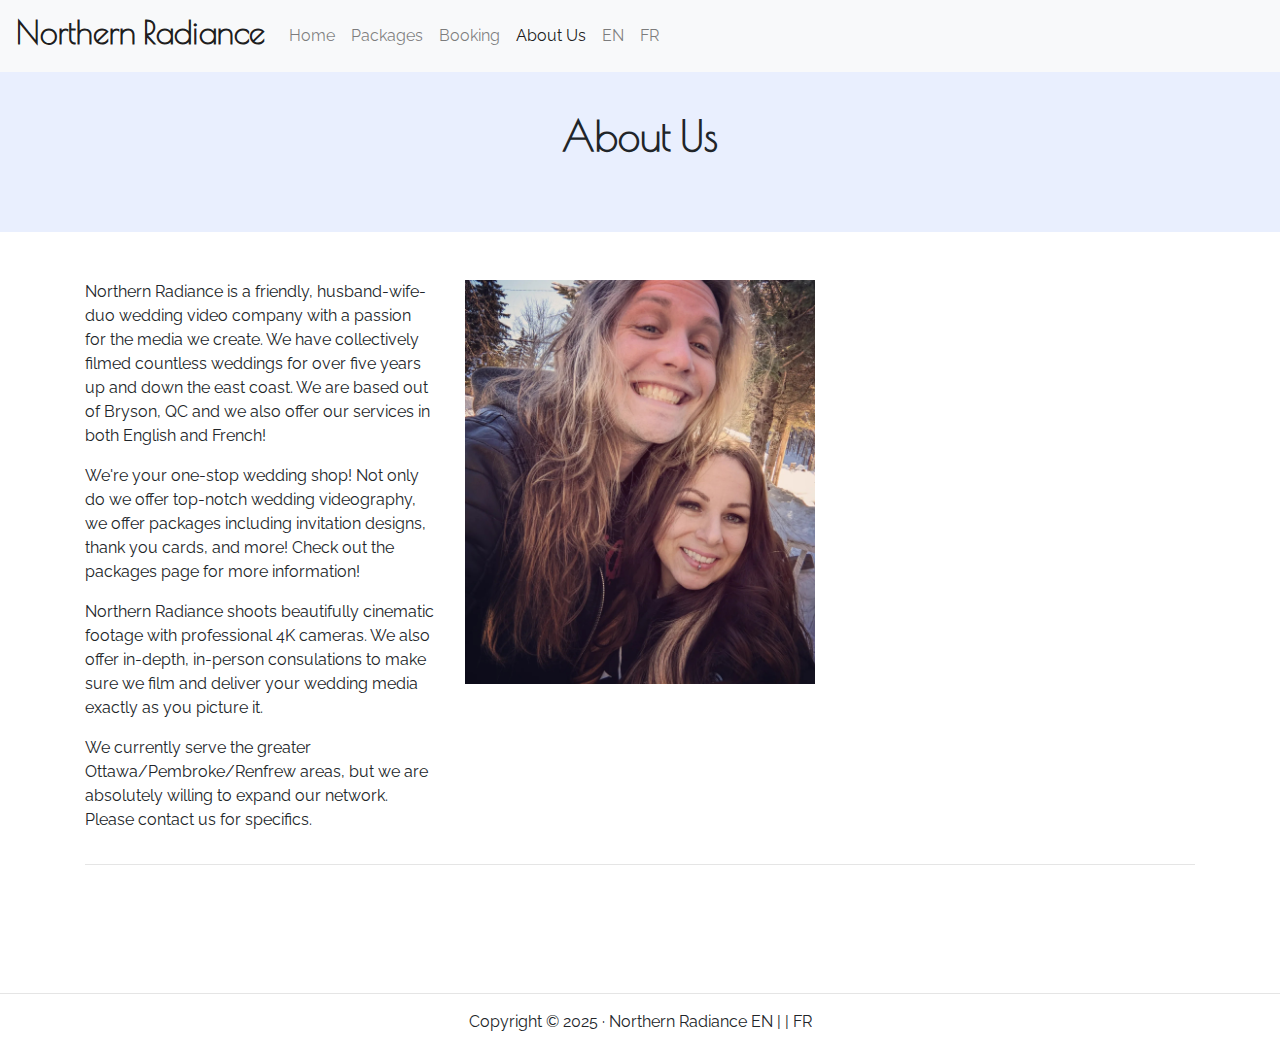
<file: about.html>
<!DOCTYPE html>
<html lang="en">
  <head>
    <meta charset="utf-8">
    <meta http-equiv="X-UA-Compatible" content="IE=edge">
    <meta name="viewport" content="width=device-width, initial-scale=1">
    <title>Northern Radiance | About</title>

    <!-- Bootstrap -->
    <link href="css/bootstrap-4.4.1.css" rel="stylesheet">
	<link href="https://fonts.googleapis.com/css2?family=Poiret+One&display=swap" rel="stylesheet">
	<link href="https://fonts.googleapis.com/css2?family=Raleway:wght@500&display=swap" rel="stylesheet">
	<link rel="shortcut icon" type="image/jpg" href="images/favicon.png">

  </head>
  <body>
	<nav class="navbar fixed-top navbar-expand-lg navbar-light bg-light">
       <a class="navbar-brand" href="index.html"><h2>Northern Radiance</h2></a>
       <button class="navbar-toggler" type="button" data-toggle="collapse" data-target="#navbarSupportedContent" aria-controls="navbarSupportedContent" aria-expanded="false" aria-label="Toggle navigation">
       <span class="navbar-toggler-icon"></span>
       </button>
       <div class="collapse navbar-collapse" id="navbarSupportedContent">
          <ul class="navbar-nav mr-auto">
             <li class="nav-item">
                <a class="nav-link" href="index.html">Home</a>
             </li>             
			 <li class="nav-item">
                <a class="nav-link" href="packages.html">Packages</a>
             </li>
             <li class="nav-item">
                <a class="nav-link" href="booking.html">Booking</a>
             </li>            
			 <li class="nav-item active">
                <a class="nav-link" href="about.html">About Us<span class="sr-only">(current)</span></a>
             </li>
             <li class="nav-item">
                <a class="nav-link" href="about.html">EN</a>
             </li>             
		     <li class="nav-item">
                <a class="nav-link" href="FRabout.html">FR</a>
             </li>

          </ul>
       </div>
    </nav>
	  

    <div class="jumbotron jumbotron-fluid text-center">
 
		   <div class="col-lg-6 offset-lg-3" style="margin-top: 3em;"><h1><strong>About Us</strong></h1> </div>

    </div>
    <div class="container">
       <div class="row">
          <div class=" col-md-4 col-xl-12"> </div>
          <div class="col-md-4 " style="margin-top: 1em;"> <p>Northern Radiance is a friendly, husband-wife-duo wedding video company with a passion for the media we create.  We have collectively filmed countless weddings for over five years up and down the east coast.  We are based out of Bryson, QC and we also offer our services in both English and French!</p><p>We're your one-stop wedding shop!  Not only do we offer top-notch wedding videography, we offer packages including invitation designs, thank you cards, and more!  Check out the <a href="packages.html">packages page</a> for more information!</p> <p>Northern Radiance shoots beautifully cinematic footage with professional 4K cameras.  We also offer in-depth, in-person consulations to make sure we film and deliver your wedding media exactly as you picture it.</p><p>We currently serve the greater Ottawa/Pembroke/Renfrew areas, but we are absolutely willing to expand our network.  Please <a href="booking.html">contact us for specifics.</a></p></div>
          <div class="col-md-4 " style="margin-top: 1em;"> <img src="images/zakjill.jpg" class="img-fluid" alt="Responsive image"> </div>
       </div>

       <hr>
       <br>
       

       </div>
       <br/>
       <br/>

       <br>
       <hr>
       <div class="row">
          <div class="text-center col-lg-6 offset-lg-3">
             <p>Copyright &#169; 2025 &middot; Northern Radiance <a href="about.html">EN</a> | | <a href="FRabout.html">FR</a></p>
          </div>

    </div>
    <!-- jQuery (necessary for Bootstrap's JavaScript plugins) --> 
    <script src="js/jquery-3.4.1.min.js"></script>

    <!-- Include all compiled plugins (below), or include individual files as needed --> 
    <script src="js/popper.min.js"></script>
    <script src="js/bootstrap-4.4.1.js"></script>
  </body>
</html>
</file>
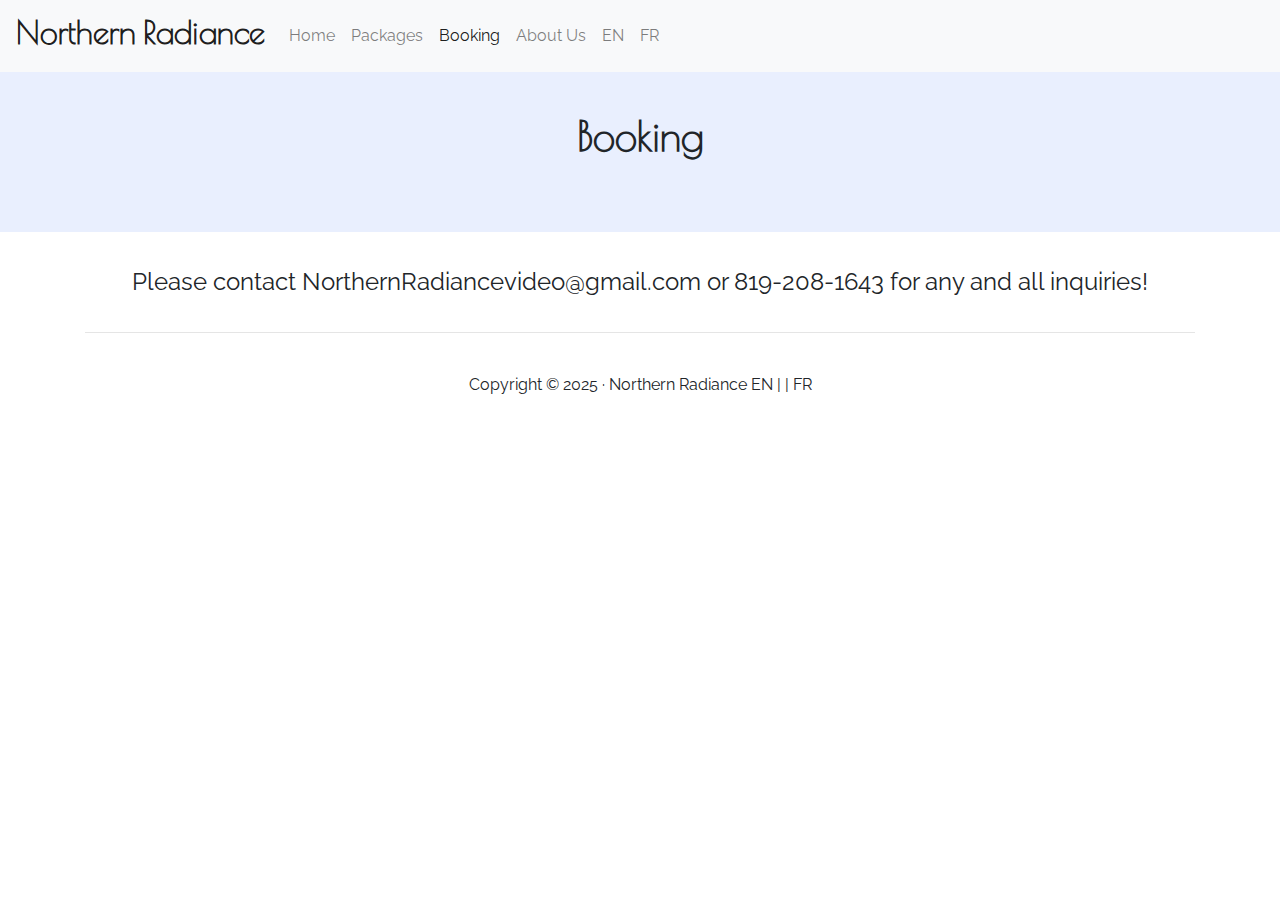
<file: booking.html>
<!DOCTYPE html>
<html lang="en">
  <head>
    <meta charset="utf-8">
    <meta http-equiv="X-UA-Compatible" content="IE=edge">
    <meta name="viewport" content="width=device-width, initial-scale=1">
    <title>Northern Radiance | Booking</title>

    <!-- Bootstrap -->
    <link href="css/bootstrap-4.4.1.css" rel="stylesheet">
	<link href="https://fonts.googleapis.com/css2?family=Poiret+One&display=swap" rel="stylesheet">
	<link href="https://fonts.googleapis.com/css2?family=Raleway:wght@500&display=swap" rel="stylesheet">
	<link rel="shortcut icon" type="image/jpg" href="images/favicon.png">

  </head>
  <body>
	<nav class="navbar fixed-top navbar-expand-lg navbar-light bg-light">
       <a class="navbar-brand" href="index.html"><h2>Northern Radiance</h2></a>
       <button class="navbar-toggler" type="button" data-toggle="collapse" data-target="#navbarSupportedContent" aria-controls="navbarSupportedContent" aria-expanded="false" aria-label="Toggle navigation">
       <span class="navbar-toggler-icon"></span>
       </button>
       <div class="collapse navbar-collapse" id="navbarSupportedContent">
          <ul class="navbar-nav mr-auto">
             <li class="nav-item">
                <a class="nav-link" href="index.html">Home</a>
             </li>             
			 <li class="nav-item">
                <a class="nav-link" href="packages.html">Packages</a>
             </li>
             <li class="nav-item active">
                <a class="nav-link" href="booking.html">Booking<span class="sr-only">(current)</span></a>
             </li>            
			 <li class="nav-item">
                <a class="nav-link" href="about.html">About Us</a>
             </li>
             <li class="nav-item">
                <a class="nav-link" href="booking.html">EN</a>
             </li>             
		     <li class="nav-item">
                <a class="nav-link" href="FRbooking.html">FR</a>
             </li>

          </ul>
       </div>
    </nav>
	  

    <div class="jumbotron jumbotron-fluid text-center">
 
		   <div class="col-lg-6 offset-lg-3" style="margin-top: 3em;"><h1><strong>Booking</strong></h1> </div>

    </div>
    <div class="container">
       <div class="row text-center">
          
          <div class="col-lg-6 offset-lg-3 offset-xl-0 col-xl-12">
			  <p style="font-size: 1.5em">Please contact <a href="mailto:northernradiancevideo@gmail.com">NorthernRadiancevideo@gmail.com</a> or <a href="tel:819-208-1643">819-208-1643</a> for any and all inquiries!</p>
		   
		   </div>
       </div>

       <hr>
       </div>
       <br/>

       <div class="row">
          <div class="text-center col-lg-6 offset-lg-3">
             <p>Copyright &#169; 2025 &middot; Northern Radiance <a href="booking.html">EN</a> | | <a href="FRbooking.html">FR</a></p>
          </div>
       </div>

    <!-- jQuery (necessary for Bootstrap's JavaScript plugins) --> 
    <script src="js/jquery-3.4.1.min.js"></script>

    <!-- Include all compiled plugins (below), or include individual files as needed --> 
    <script src="js/popper.min.js"></script>
    <script src="js/bootstrap-4.4.1.js"></script>
  </body>
</html>
</file>
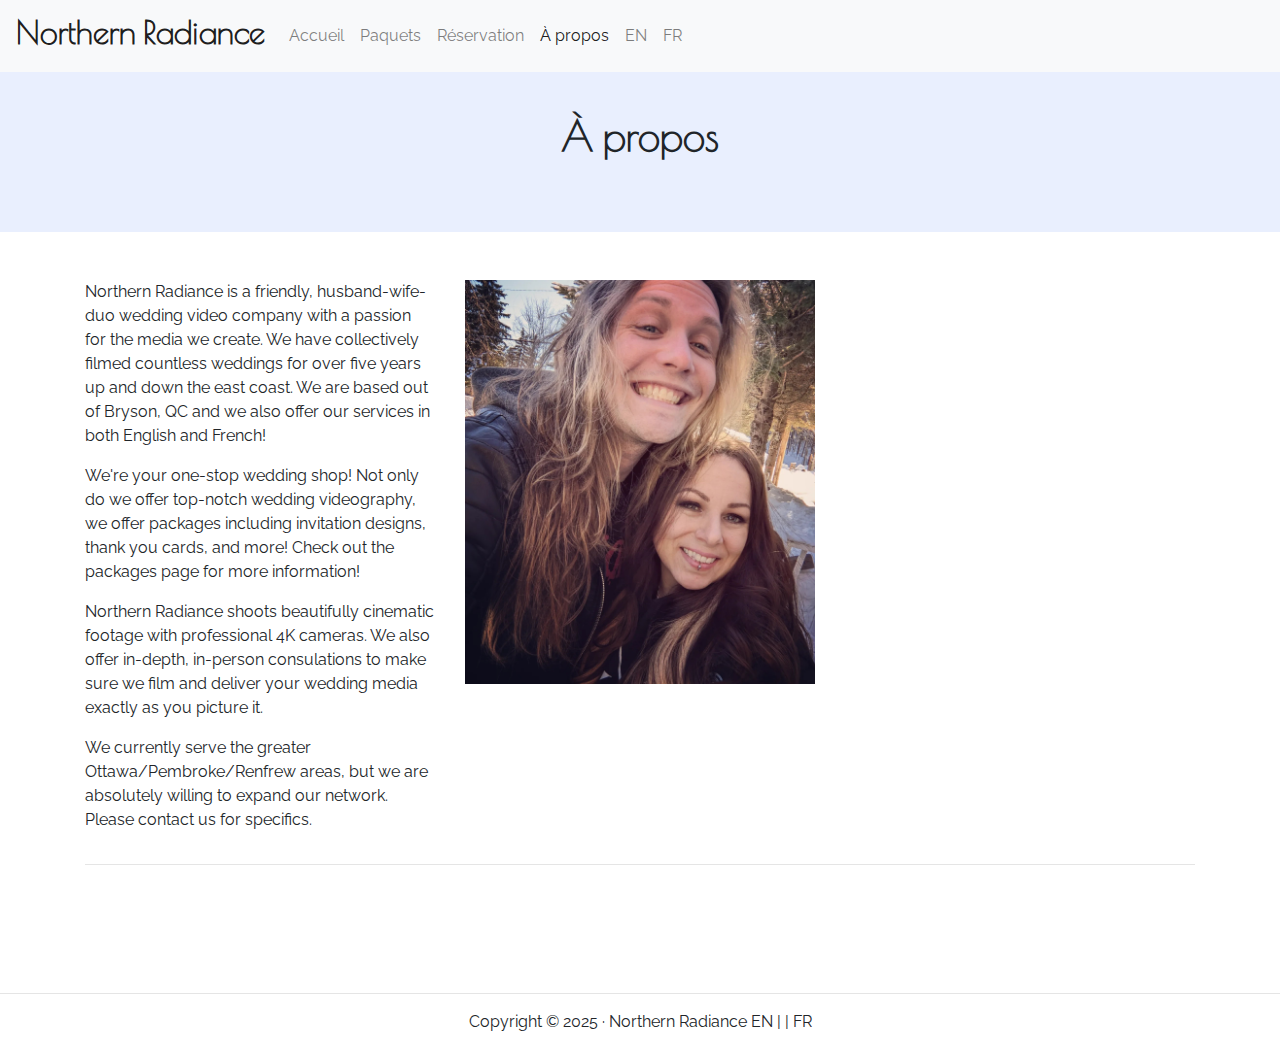
<file: FRabout.html>
<!DOCTYPE html>
<html lang="en">
  <head>
    <meta charset="utf-8">
    <meta http-equiv="X-UA-Compatible" content="IE=edge">
    <meta name="viewport" content="width=device-width, initial-scale=1">
    <title>Northern Radiance | À propos</title>

    <!-- Bootstrap -->
    <link href="css/bootstrap-4.4.1.css" rel="stylesheet">
	<link href="https://fonts.googleapis.com/css2?family=Poiret+One&display=swap" rel="stylesheet">
	<link href="https://fonts.googleapis.com/css2?family=Raleway:wght@500&display=swap" rel="stylesheet">
	<link rel="shortcut icon" type="image/jpg" href="images/favicon.png">

  </head>
  <body>
	<nav class="navbar fixed-top navbar-expand-lg navbar-light bg-light">
       <a class="navbar-brand" href="index.html"><h2>Northern Radiance</h2></a>
       <button class="navbar-toggler" type="button" data-toggle="collapse" data-target="#navbarSupportedContent" aria-controls="navbarSupportedContent" aria-expanded="false" aria-label="Toggle navigation">
       <span class="navbar-toggler-icon"></span>
       </button>
       <div class="collapse navbar-collapse" id="navbarSupportedContent">
          <ul class="navbar-nav mr-auto">
      <li class="nav-item">
                <a class="nav-link" href="FRindex.html">Accueil</a>
             </li>             
		<li class="nav-item">
                <a class="nav-link" href="FRpackages.html">Paquets</a>
             </li>
             <li class="nav-item">
                <a class="nav-link" href="FRbooking.html">Réservation</a>
             </li>            
			 <li class="nav-item active">
                <a class="nav-link" href="FRabout.html">À propos <span class="sr-only">(current)</span></a>
             </li>
             <li class="nav-item">
                <a class="nav-link" href="about.html">EN</a>
             </li>             
		     <li class="nav-item">
                <a class="nav-link" href="FRabout.html">FR</a>
             </li>

          </ul>
       </div>
    </nav>
	  

    <div class="jumbotron jumbotron-fluid text-center">
 
		   <div class="col-lg-6 offset-lg-3" style="margin-top: 3em;"><h1><strong>À propos</strong></h1> </div>

    </div>
    <div class="container">
       <div class="row">
          <div class=" col-md-4 col-xl-12"> </div>
          <div class="col-md-4 " style="margin-top: 1em;"> <p>Northern Radiance is a friendly, husband-wife-duo wedding video company with a passion for the media we create.  We have collectively filmed countless weddings for over five years up and down the east coast.  We are based out of Bryson, QC and we also offer our services in both English and French!</p><p>We're your one-stop wedding shop!  Not only do we offer top-notch wedding videography, we offer packages including invitation designs, thank you cards, and more!  Check out the <a href="packages.html">packages page</a> for more information!</p> <p>Northern Radiance shoots beautifully cinematic footage with professional 4K cameras.  We also offer in-depth, in-person consulations to make sure we film and deliver your wedding media exactly as you picture it.</p><p>We currently serve the greater Ottawa/Pembroke/Renfrew areas, but we are absolutely willing to expand our network.  Please <a href="booking.html">contact us for specifics.</a></p></div>
          <div class="col-md-4 " style="margin-top: 1em;"> <img src="images/zakjill.jpg" class="img-fluid" alt="Responsive image"> </div>
       </div>

       <hr>
       <br>
       

       </div>
       <br/>
       <br/>

       <br>
       <hr>
       <div class="row">
          <div class="text-center col-lg-6 offset-lg-3">
             <p>Copyright &#169; 2025 &middot; Northern Radiance <a href="about.html">EN</a> | | <a href="FRabout.html">FR</a></p>
          </div>

    </div>
    <!-- jQuery (necessary for Bootstrap's JavaScript plugins) --> 
    <script src="js/jquery-3.4.1.min.js"></script>

    <!-- Include all compiled plugins (below), or include individual files as needed --> 
    <script src="js/popper.min.js"></script>
    <script src="js/bootstrap-4.4.1.js"></script>
  </body>
</html>
</file>
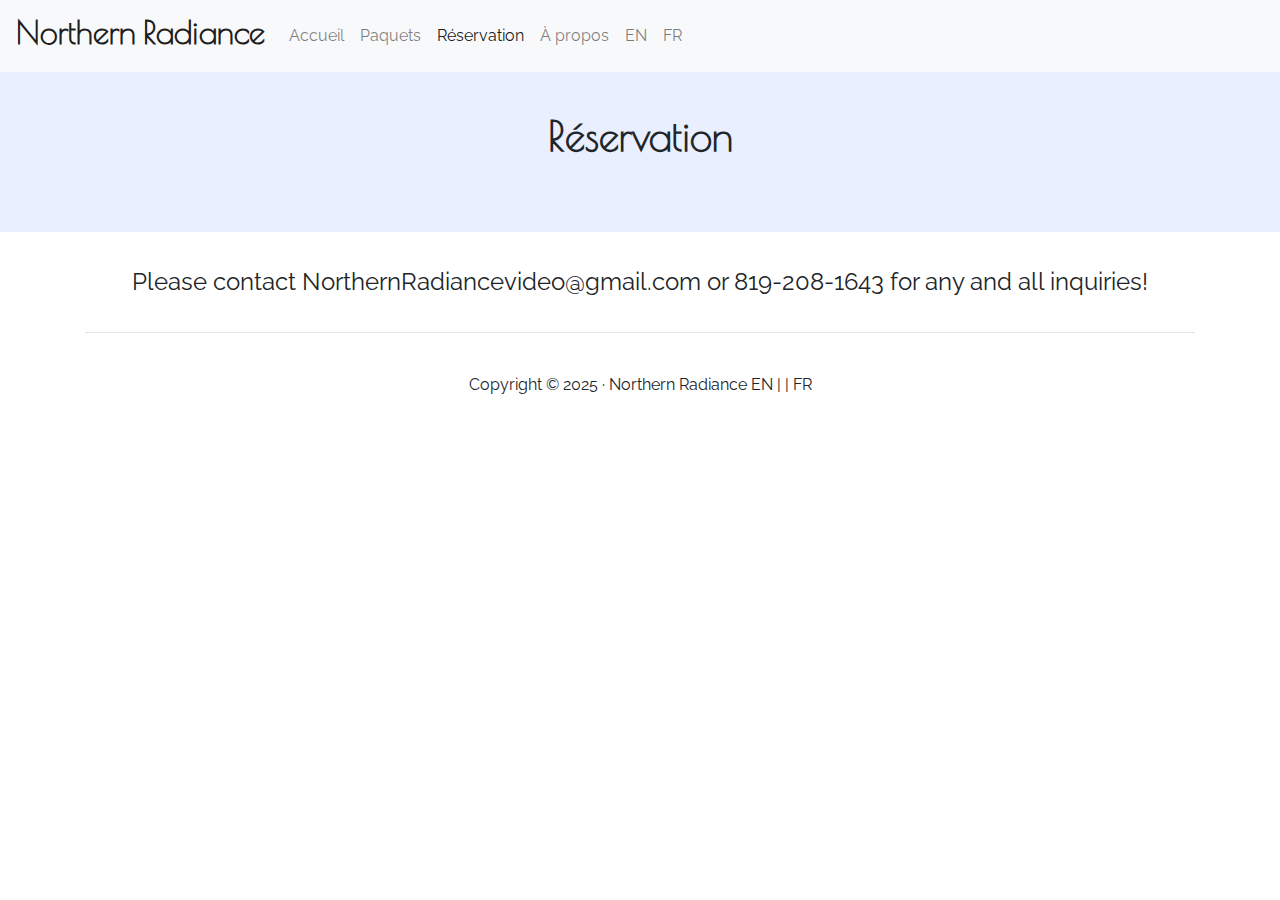
<file: FRbooking.html>
<!DOCTYPE html>
<html lang="en">
  <head>
    <meta charset="utf-8">
    <meta http-equiv="X-UA-Compatible" content="IE=edge">
    <meta name="viewport" content="width=device-width, initial-scale=1">
    <title>Northern Radiance | Réservation</title>

    <!-- Bootstrap -->
    <link href="css/bootstrap-4.4.1.css" rel="stylesheet">
	<link href="https://fonts.googleapis.com/css2?family=Poiret+One&display=swap" rel="stylesheet">
	<link href="https://fonts.googleapis.com/css2?family=Raleway:wght@500&display=swap" rel="stylesheet">
	<link rel="shortcut icon" type="image/jpg" href="images/favicon.png">

  </head>
  <body>
	<nav class="navbar fixed-top navbar-expand-lg navbar-light bg-light">
       <a class="navbar-brand" href="index.html"><h2>Northern Radiance</h2></a>
       <button class="navbar-toggler" type="button" data-toggle="collapse" data-target="#navbarSupportedContent" aria-controls="navbarSupportedContent" aria-expanded="false" aria-label="Toggle navigation">
       <span class="navbar-toggler-icon"></span>
       </button>
       <div class="collapse navbar-collapse" id="navbarSupportedContent">
          <ul class="navbar-nav mr-auto">
      <li class="nav-item">
                <a class="nav-link" href="FRindex.html">Accueil</a>
             </li>             
			 <li class="nav-item">
                <a class="nav-link" href="FRpackages.html">Paquets</a>
             </li>
             <li class="nav-item active">
                <a class="nav-link" href="FRbooking.html">Réservation <span class="sr-only">(current)</span></a>
             </li>            
			 <li class="nav-item">
                <a class="nav-link" href="FRabout.html">À propos</a>
             </li>
             <li class="nav-item">
                <a class="nav-link" href="booking.html">EN</a>
             </li>             
		     <li class="nav-item">
                <a class="nav-link" href="FRbooking.html">FR</a>
             </li>

          </ul>
       </div>
    </nav>
	  

    <div class="jumbotron jumbotron-fluid text-center">
 
		   <div class="col-lg-6 offset-lg-3" style="margin-top: 3em;"><h1><strong>Réservation</strong></h1> </div>

    </div>
    <div class="container">
       <div class="row text-center">
          
          <div class="col-lg-6 offset-lg-3 offset-xl-0 col-xl-12">
			  <p style="font-size: 1.5em">Please contact <a href="mailto:northernradiancevideo@gmail.com">NorthernRadiancevideo@gmail.com</a> or <a href="tel:819-208-1643">819-208-1643</a> for any and all inquiries!</p>
		   
		   </div>
       </div>

       <hr>
       </div>
       <br/>

       <div class="row">
          <div class="text-center col-lg-6 offset-lg-3">
             <p>Copyright &#169; 2025 &middot; Northern Radiance <a href="booking.html">EN</a> | | <a href="FRbooking.html">FR</a></p>
          </div>
       </div>

    <!-- jQuery (necessary for Bootstrap's JavaScript plugins) --> 
    <script src="js/jquery-3.4.1.min.js"></script>

    <!-- Include all compiled plugins (below), or include individual files as needed --> 
    <script src="js/popper.min.js"></script>
    <script src="js/bootstrap-4.4.1.js"></script>
  </body>
</html>
</file>
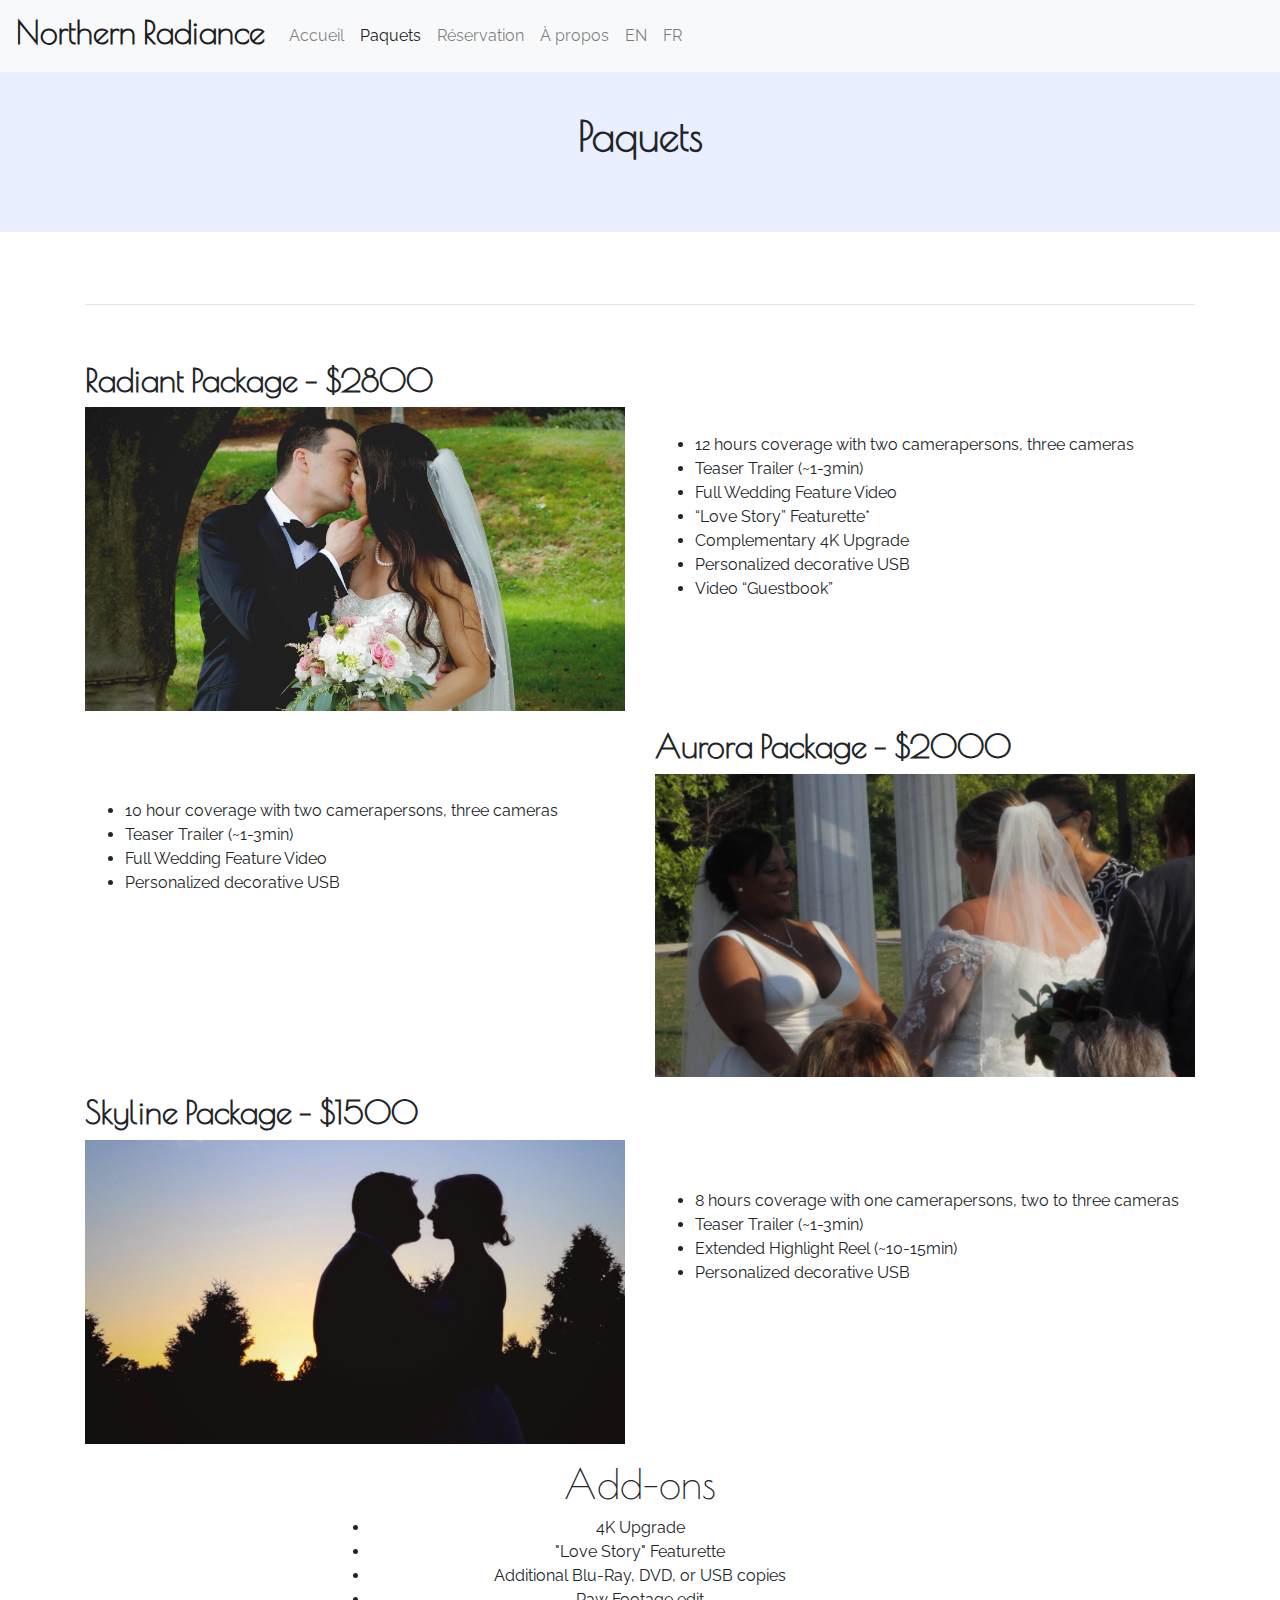
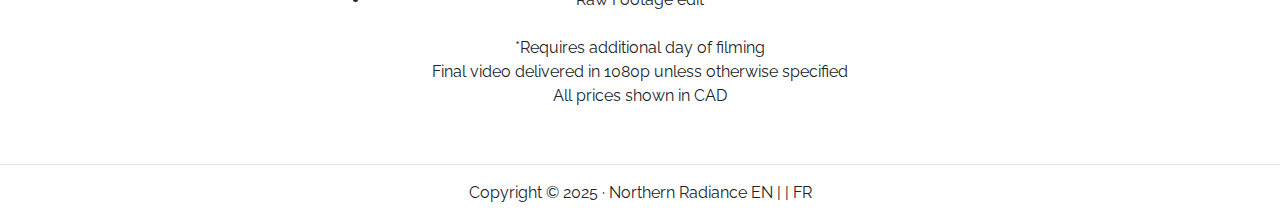
<file: FRpackages.html>
<!DOCTYPE html>
<html lang="en">
  <head>
    <meta charset="utf-8">
    <meta http-equiv="X-UA-Compatible" content="IE=edge">
    <meta name="viewport" content="width=device-width, initial-scale=1">
    <title>Northern Radiance | Paquets</title>

    <!-- Bootstrap -->
    <link href="css/bootstrap-4.4.1.css" rel="stylesheet">
	<link href="https://fonts.googleapis.com/css2?family=Poiret+One&display=swap" rel="stylesheet">
	<link href="https://fonts.googleapis.com/css2?family=Raleway:wght@500&display=swap" rel="stylesheet">
	<link rel="shortcut icon" type="image/jpg" href="images/favicon.png">

  </head>
  <body>
	<nav class="navbar fixed-top navbar-expand-lg navbar-light bg-light">
       <a class="navbar-brand" href="index.html"><h2>Northern Radiance</h2></a>
       <button class="navbar-toggler" type="button" data-toggle="collapse" data-target="#navbarSupportedContent" aria-controls="navbarSupportedContent" aria-expanded="false" aria-label="Toggle navigation">
       <span class="navbar-toggler-icon"></span>
       </button>
       <div class="collapse navbar-collapse" id="navbarSupportedContent">
          <ul class="navbar-nav mr-auto">
             <li class="nav-item">
                <a class="nav-link" href="FRindex.html">Accueil</a>
             </li>             
			 <li class="nav-item active">
                <a class="nav-link" href="FRpackages.html">Paquets <span class="sr-only">(current)</span></a>
             </li>
             <li class="nav-item">
                <a class="nav-link" href="FRbooking.html">Réservation</a>
             </li>            
			 <li class="nav-item">
                <a class="nav-link" href="FRabout.html">À propos</a>
             </li>
             <li class="nav-item">
                <a class="nav-link" href="packages.html">EN</a>
             </li>             
		     <li class="nav-item">
                <a class="nav-link" href="FRpackages.html">FR</a>
             </li>

          </ul>
       </div>
    </nav>
	  

    <div class="jumbotron jumbotron-fluid text-center">
 
		   <div class="col-lg-6 offset-lg-3" style="margin-top: 3em;"><h1><strong>Paquets</strong></h1> </div>

    </div>
 <div class="container">

       <br>
       <hr>
       <br>

	<div class="row">
          <div class="col-md-4  col-xl-6" style="margin-top: 1em;"> <h2>Radiant Package - $2800</h2>
			<img class="img-fluid" src="images/siteimages/Still-(13).webp"/>
		</div>
      <div class="col-md-4  col-xl-6" style="margin-top: 1em;"><br><br><br>
	    <ul>
			  <li>12 hours coverage with two camerapersons, three cameras</li>
			  <li>Teaser Trailer &#40;~1-3min&#41;</li>
			  <li>Full Wedding Feature Video</li>
			  <li>&ldquo;Love Story&rdquo; Featurette&#42;</li>
			  <li>Complementary 4K Upgrade</li>
			  <li>Personalized decorative USB</li>
			  <li>Video &ldquo;Guestbook&rdquo;</li>
	  		</ul>
		</div>
      </div>	
		
	<div class="row">      
		<div class="col-md-4  col-xl-6" style="margin-top: 1em;"> <br><br><br>
		  <ul>
			  <li>10 hour coverage with two camerapersons, three cameras</li>
			  <li>Teaser Trailer &#40;~1-3min&#41;</li>
			  <li>Full Wedding Feature Video</li>
			  <li>Personalized decorative USB</li>
	 	 </ul>
		</div>
          <div class="col-md-4  col-xl-6" style="margin-top: 1em;"> <h2>Aurora Package - $2000</h2>
			<img class="img-fluid" src="images/siteimages/Still-(1).webp"/>
			</div> 
	</div>
			
	<div class="row">
          <div class="col-md-4  col-xl-6" style="margin-top: 1em;"> <h2>Skyline Package - $1500</h2>
			<img class="img-fluid" src="images/siteimages/Still-(15).webp"/>
		</div>
      <div class="col-md-4  col-xl-6" style="margin-top: 1em;"><br><br><br><br>
		  <ul>
			  <li>8 hours coverage with one camerapersons, two to three cameras</li>
			  <li>Teaser Trailer &#40;~1-3min&#41;</li>
			  <li>Extended Highlight Reel &#40;~10-15min&#41;</li>
			  <li>Personalized decorative USB</li>
	  		</ul>
		</div>
     </div>	
       <div class="row text-center" style="margin-top: 1em;">
          <div class="col-lg-6 offset-lg-3"><h1>Add-ons</h1></div>
       </div>
	        <div class="row text-center">
          <div class="col-lg-6 offset-lg-3">
			 
				  <li>4K Upgrade</li>
				  <li>"Love Story" Featurette</li>
				  <li>Additional Blu-Ray, DVD, or USB copies</li>
				  <li>Raw Footage edit</li>							  
			  <br>
			  <p>&#42;Requires additional day of filming<br>
				  Final video delivered in 1080p unless otherwise specified<br>
				  All prices shown in CAD</p>
		</div>
      		 </div>
 </div> <!--Container-->

       <br>
       <hr>
       <div class="row">
          <div class="text-center col-lg-6 offset-lg-3">
             <p>Copyright &#169; 2025 &middot; Northern Radiance <a href="packages.html">EN</a> | | <a href="FRpackages.html">FR</a></p>
          </div>
       </div>
    <!-- jQuery (necessary for Bootstrap's JavaScript plugins) --> 
    <script src="js/jquery-3.4.1.min.js"></script>

    <!-- Include all compiled plugins (below), or include individual files as needed --> 
    <script src="js/popper.min.js"></script>
    <script src="js/bootstrap-4.4.1.js"></script>
  </body>
</html>
</file>
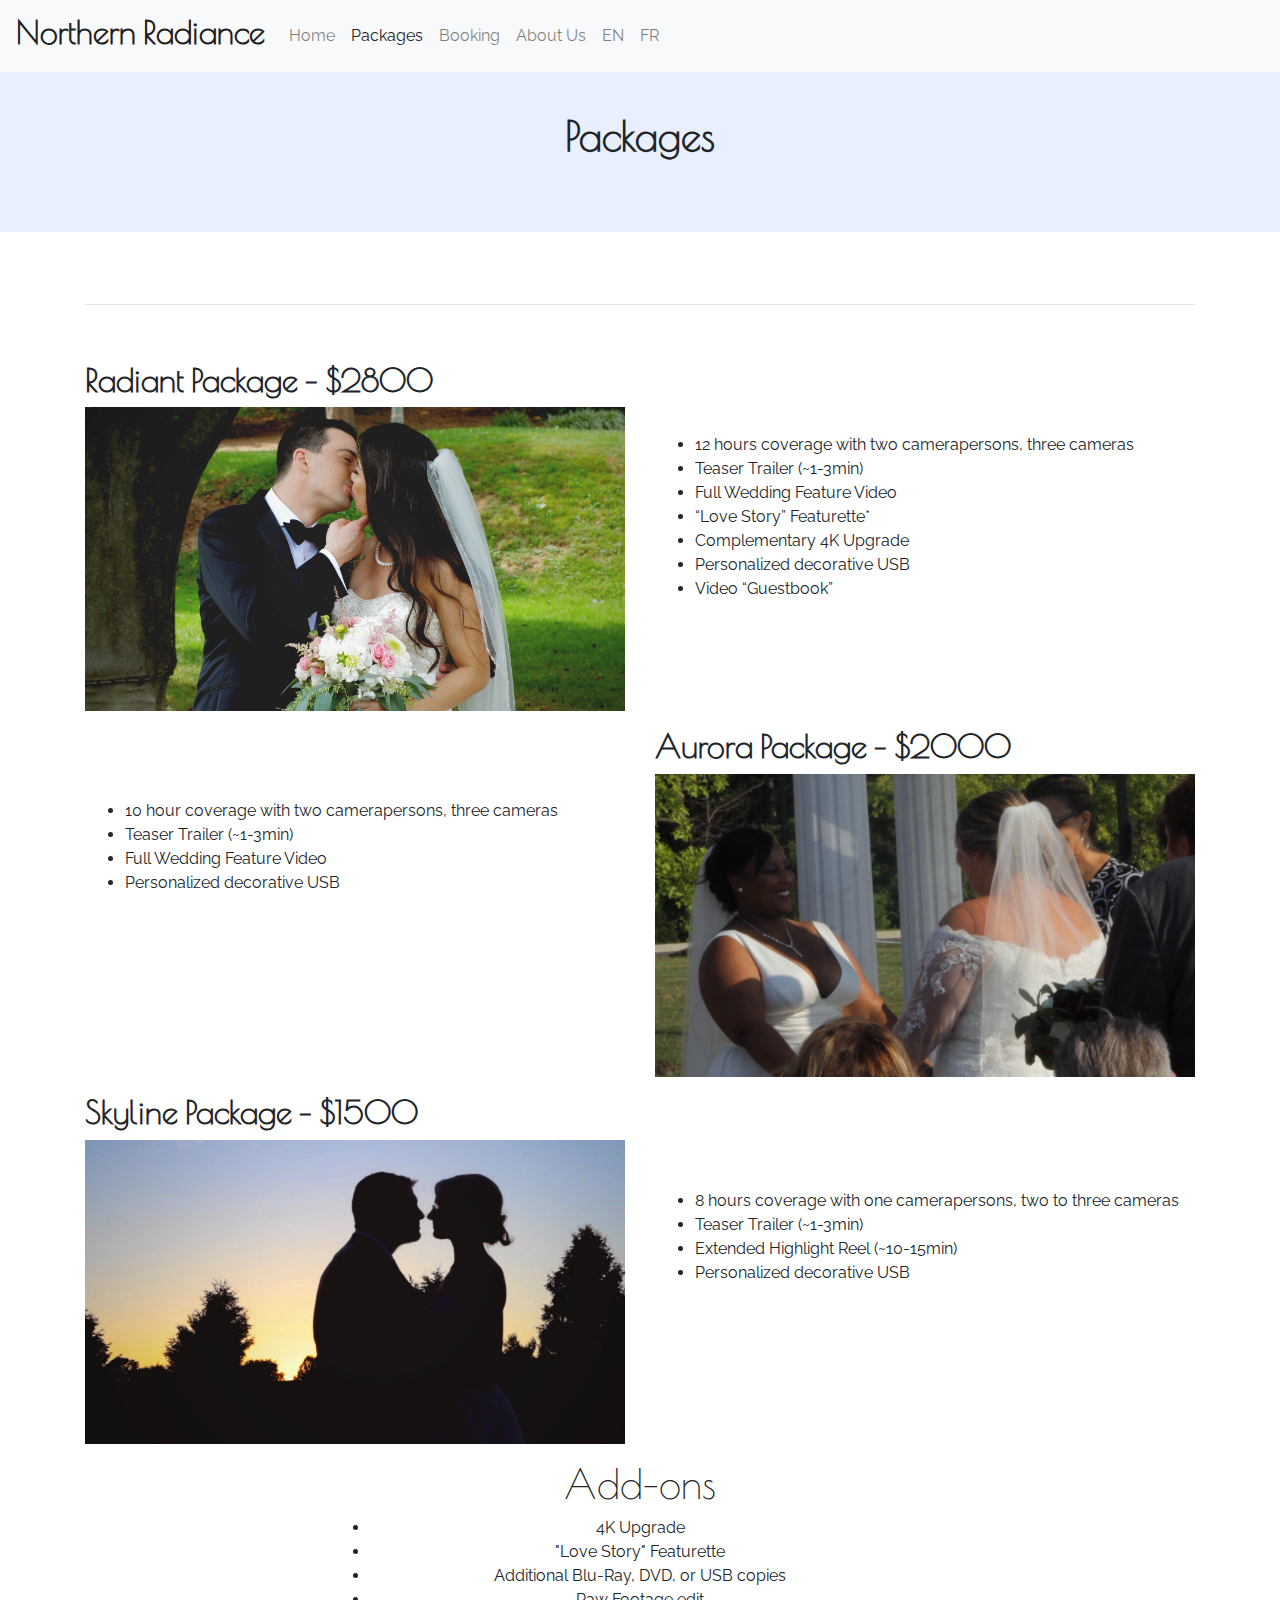
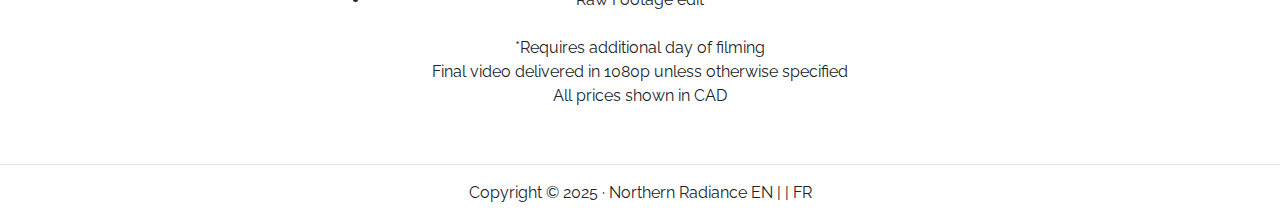
<file: packages.html>
<!DOCTYPE html>
<html lang="en">
  <head>
    <meta charset="utf-8">
    <meta http-equiv="X-UA-Compatible" content="IE=edge">
    <meta name="viewport" content="width=device-width, initial-scale=1">
    <title>Northern Radiance | Packages</title>

    <!-- Bootstrap -->
    <link href="css/bootstrap-4.4.1.css" rel="stylesheet">
	<link href="https://fonts.googleapis.com/css2?family=Poiret+One&display=swap" rel="stylesheet">
	<link href="https://fonts.googleapis.com/css2?family=Raleway:wght@500&display=swap" rel="stylesheet">
	<link rel="shortcut icon" type="image/jpg" href="images/favicon.png">

  </head>
  <body>
	<nav class="navbar fixed-top navbar-expand-lg navbar-light bg-light">
       <a class="navbar-brand" href="index.html"><h2>Northern Radiance</h2></a>
       <button class="navbar-toggler" type="button" data-toggle="collapse" data-target="#navbarSupportedContent" aria-controls="navbarSupportedContent" aria-expanded="false" aria-label="Toggle navigation">
       <span class="navbar-toggler-icon"></span>
       </button>
       <div class="collapse navbar-collapse" id="navbarSupportedContent">
          <ul class="navbar-nav mr-auto">
             <li class="nav-item">
                <a class="nav-link" href="index.html">Home</a>
             </li>             
			 <li class="nav-item active">
                <a class="nav-link" href="packages.html">Packages <span class="sr-only">(current)</span></a>
             </li>
             <li class="nav-item">
                <a class="nav-link" href="booking.html">Booking</a>
             </li>            
			 <li class="nav-item">
                <a class="nav-link" href="about.html">About Us</a>
             </li>
             <li class="nav-item">
                <a class="nav-link" href="packages.html">EN</a>
             </li>             
		     <li class="nav-item">
                <a class="nav-link" href="FRpackages.html">FR</a>
             </li>

          </ul>
       </div>
    </nav>
	  

    <div class="jumbotron jumbotron-fluid text-center">
 
		   <div class="col-lg-6 offset-lg-3" style="margin-top: 3em;"><h1><strong>Packages</strong></h1> </div>

    </div>
 <div class="container">

       <br>
       <hr>
       <br>

	<div class="row">
          <div class="col-md-4  col-xl-6" style="margin-top: 1em;"> <h2>Radiant Package - $2800</h2>
			<img class="img-fluid" src="images/siteimages/Still-(13).webp"/>
		</div>
      <div class="col-md-4  col-xl-6" style="margin-top: 1em;"><br><br><br>
	    <ul>
			  <li>12 hours coverage with two camerapersons, three cameras</li>
			  <li>Teaser Trailer &#40;~1-3min&#41;</li>
			  <li>Full Wedding Feature Video</li>
			  <li>&ldquo;Love Story&rdquo; Featurette&#42;</li>
			  <li>Complementary 4K Upgrade</li>
			  <li>Personalized decorative USB</li>
			  <li>Video &ldquo;Guestbook&rdquo;</li>
	  		</ul>
		</div>
      </div>	
		
	<div class="row">      
		<div class="col-md-4  col-xl-6" style="margin-top: 1em;"> <br><br><br>
		  <ul>
			  <li>10 hour coverage with two camerapersons, three cameras</li>
			  <li>Teaser Trailer &#40;~1-3min&#41;</li>
			  <li>Full Wedding Feature Video</li>
			  <li>Personalized decorative USB</li>
	 	 </ul>
		</div>
          <div class="col-md-4  col-xl-6" style="margin-top: 1em;"> <h2>Aurora Package - $2000</h2>
			<img class="img-fluid" src="images/siteimages/Still-(1).webp"/>
			</div> 
	</div>
			
	<div class="row">
          <div class="col-md-4  col-xl-6" style="margin-top: 1em;"> <h2>Skyline Package - $1500</h2>
			<img class="img-fluid" src="images/siteimages/Still-(15).webp"/>
		</div>
      <div class="col-md-4  col-xl-6" style="margin-top: 1em;"><br><br><br><br>
		  <ul>
			  <li>8 hours coverage with one camerapersons, two to three cameras</li>
			  <li>Teaser Trailer &#40;~1-3min&#41;</li>
			  <li>Extended Highlight Reel &#40;~10-15min&#41;</li>
			  <li>Personalized decorative USB</li>
	  		</ul>
		</div>
     </div>	
       <div class="row text-center" style="margin-top: 1em;">
          <div class="col-lg-6 offset-lg-3"><h1>Add-ons</h1></div>
       </div>
	        <div class="row text-center">
          <div class="col-lg-6 offset-lg-3">
			 
				  <li>4K Upgrade</li>
				  <li>"Love Story" Featurette</li>
				  <li>Additional Blu-Ray, DVD, or USB copies</li>
				  <li>Raw Footage edit</li>							  
			  <br>
			  <p>&#42;Requires additional day of filming<br>
				  Final video delivered in 1080p unless otherwise specified<br>
				  All prices shown in CAD</p>
		</div>
      		 </div>
 </div> <!--Container-->

       <br>
       <hr>
       <div class="row">
          <div class="text-center col-lg-6 offset-lg-3">
             <p>Copyright &#169; 2025 &middot; Northern Radiance <a href="packages.html">EN</a> | | <a href="FRpackages.html">FR</a></p>
          </div>
       </div>
    <!-- jQuery (necessary for Bootstrap's JavaScript plugins) --> 
    <script src="js/jquery-3.4.1.min.js"></script>

    <!-- Include all compiled plugins (below), or include individual files as needed --> 
    <script src="js/popper.min.js"></script>
    <script src="js/bootstrap-4.4.1.js"></script>
  </body>
</html>
</file>
